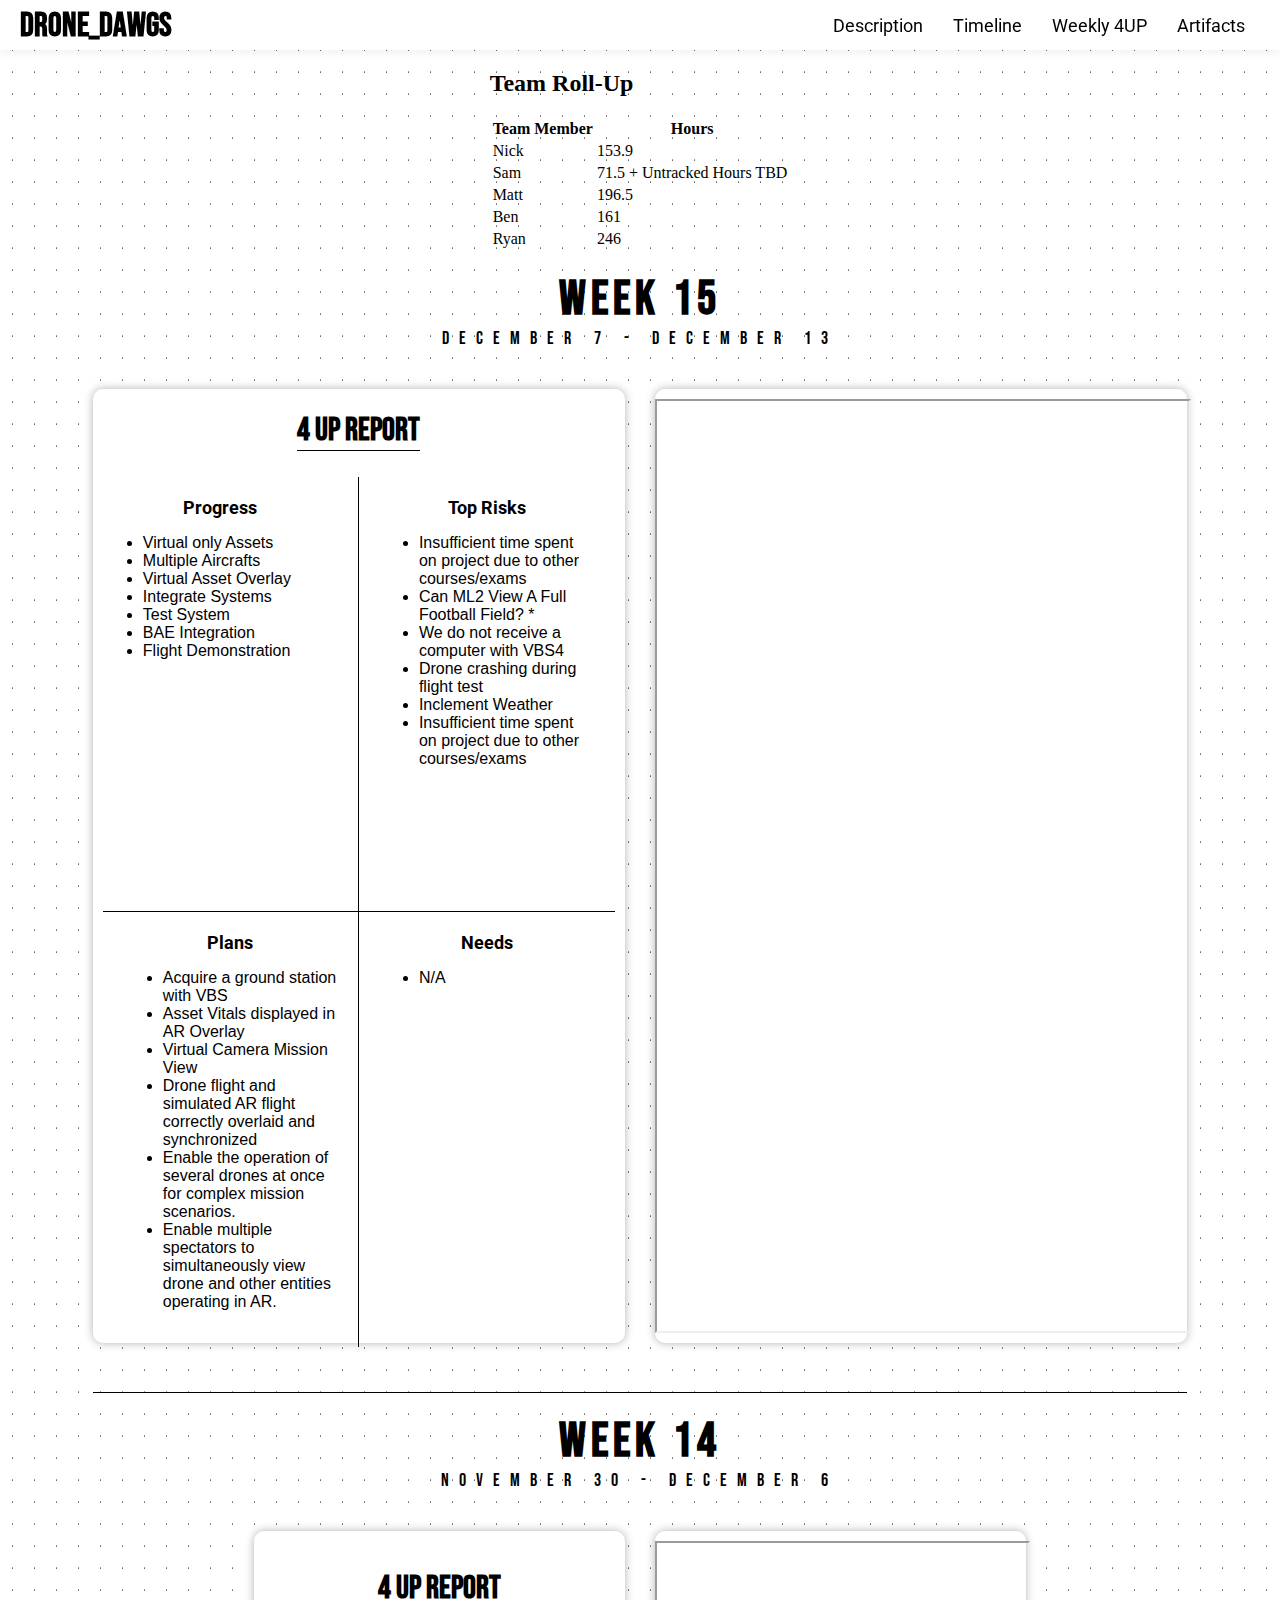
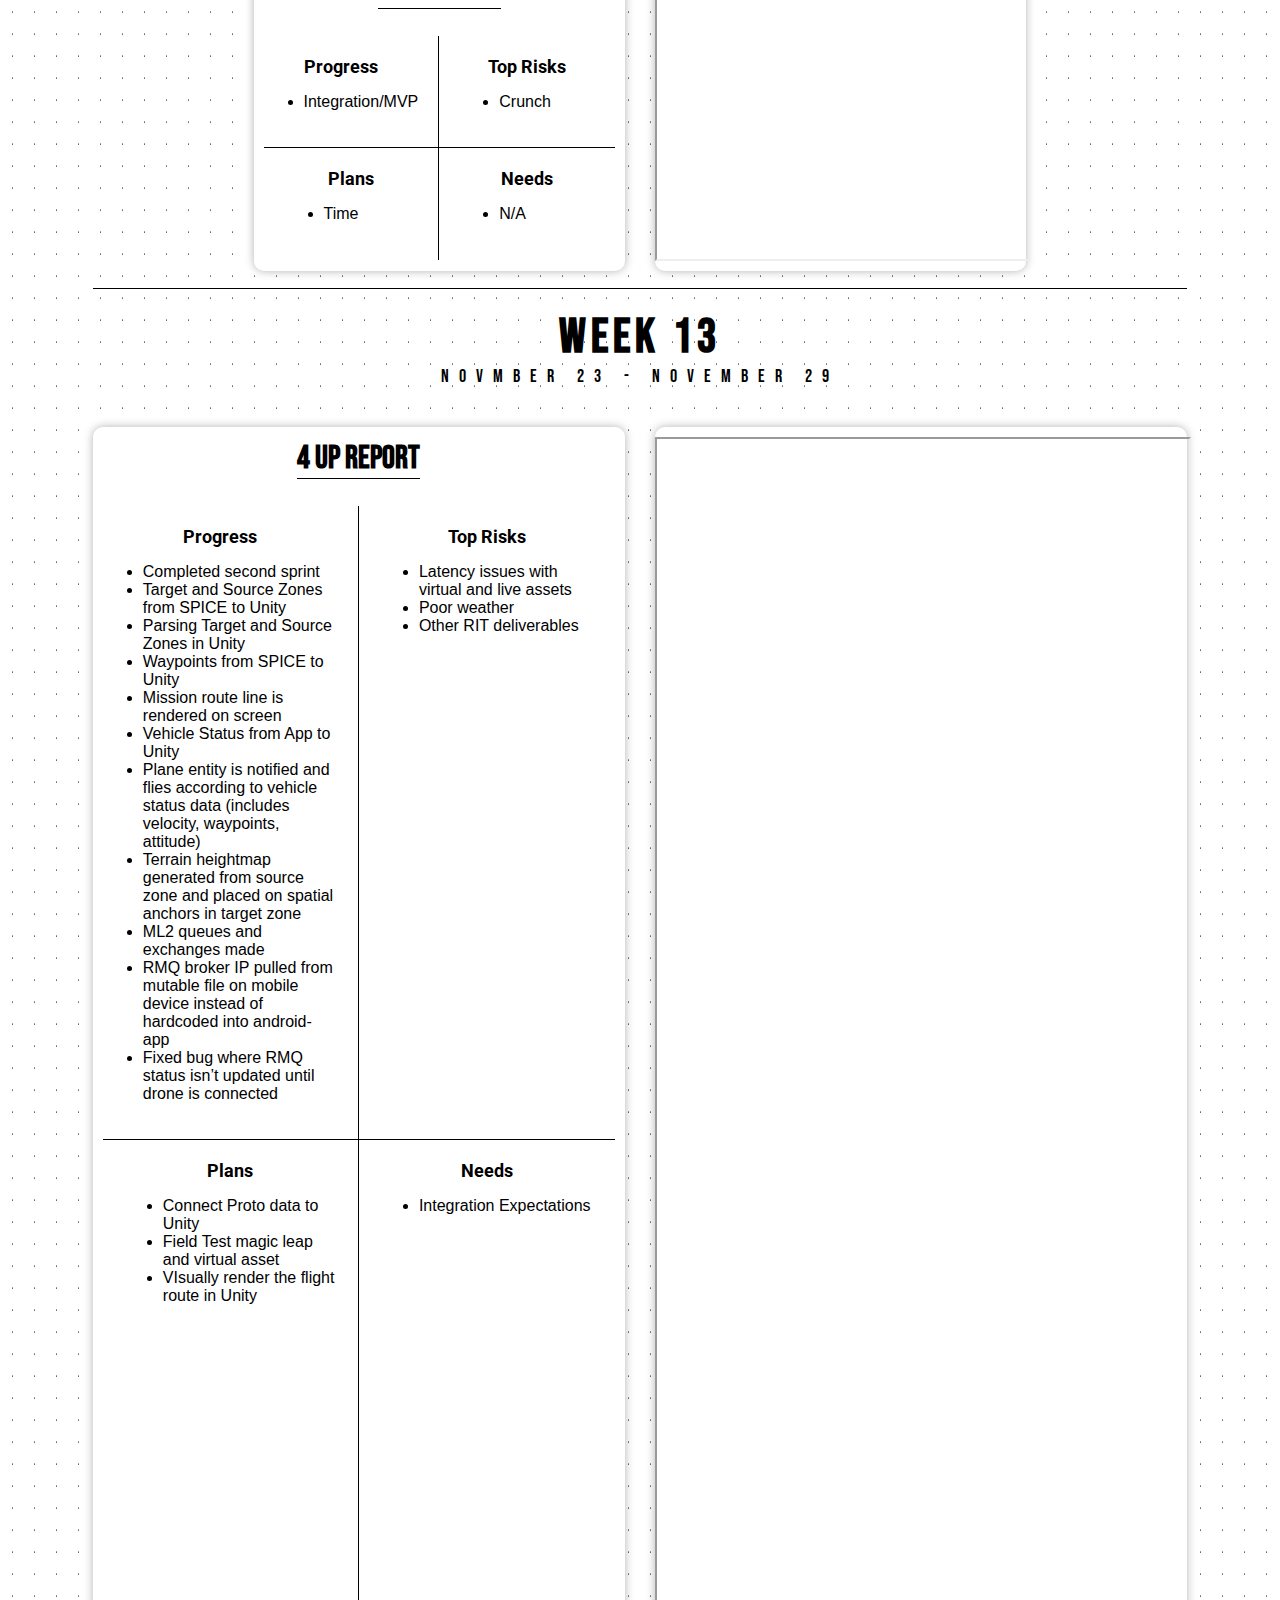
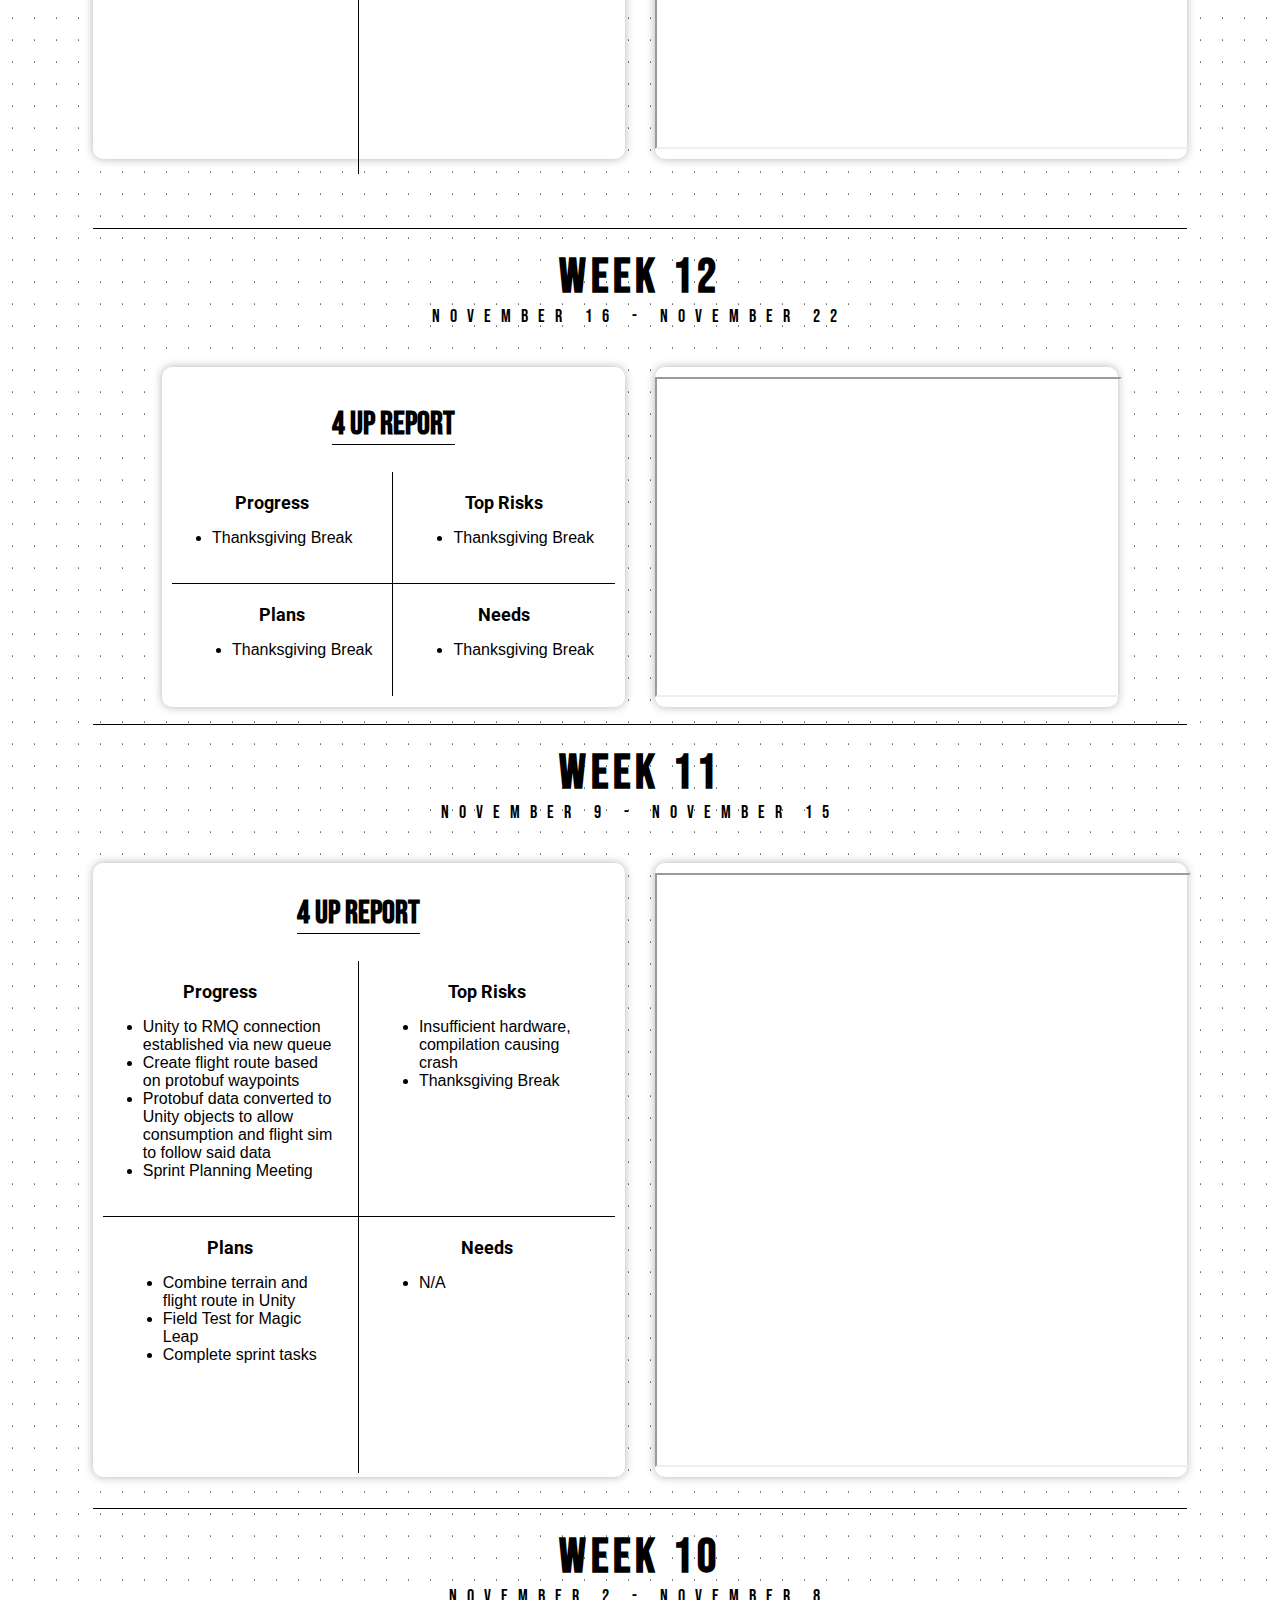
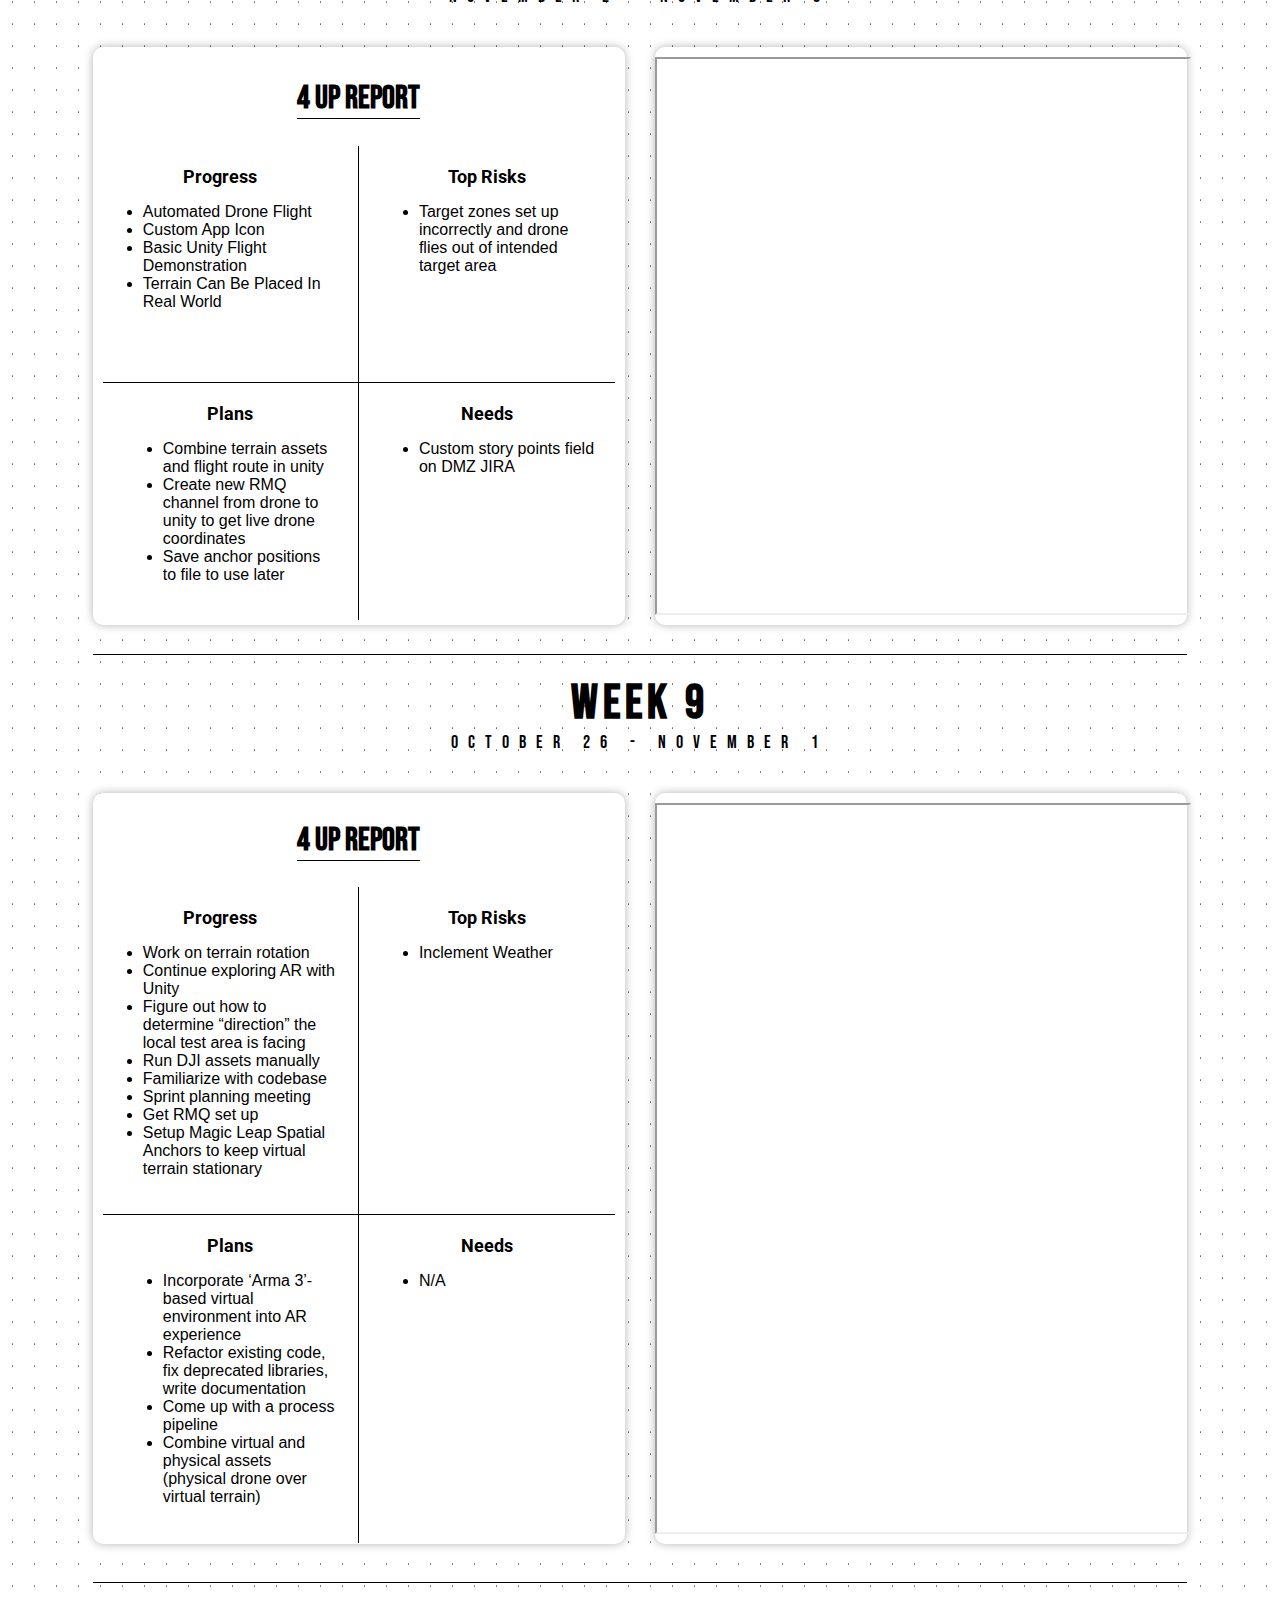
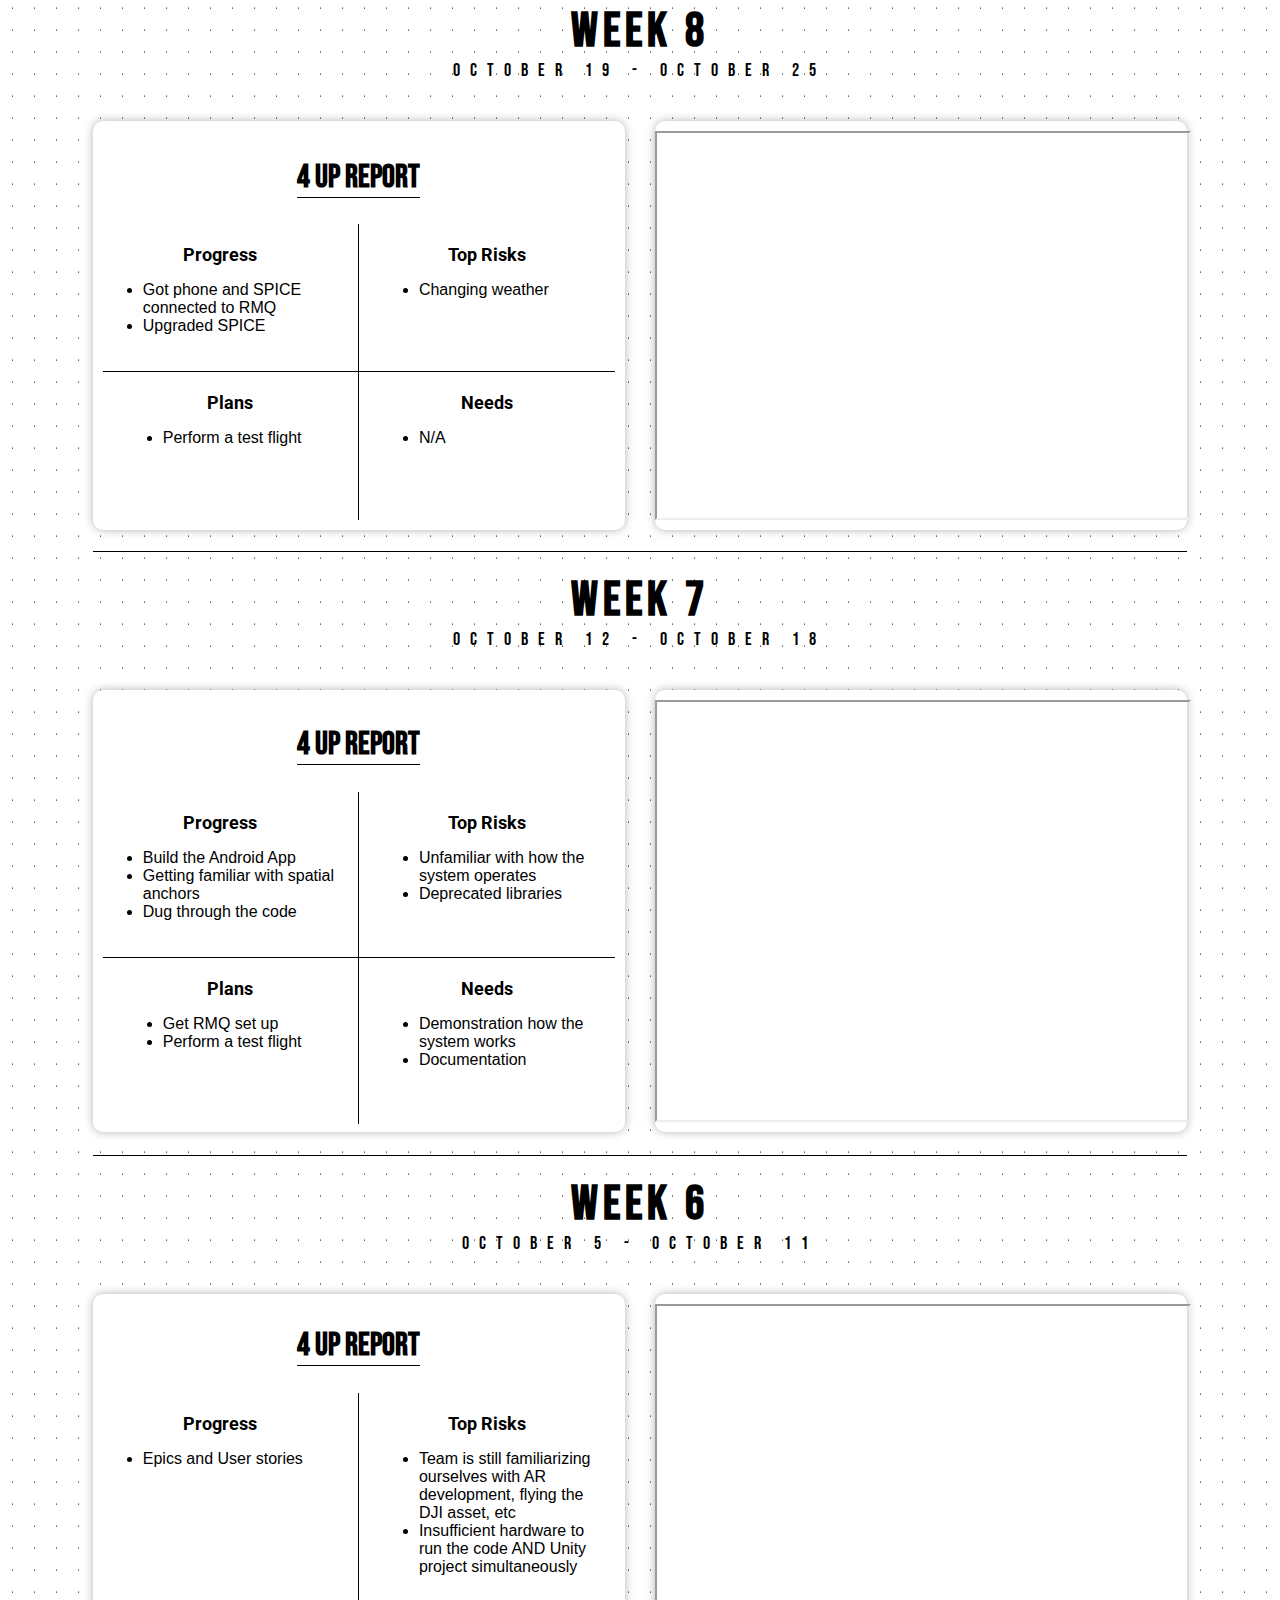
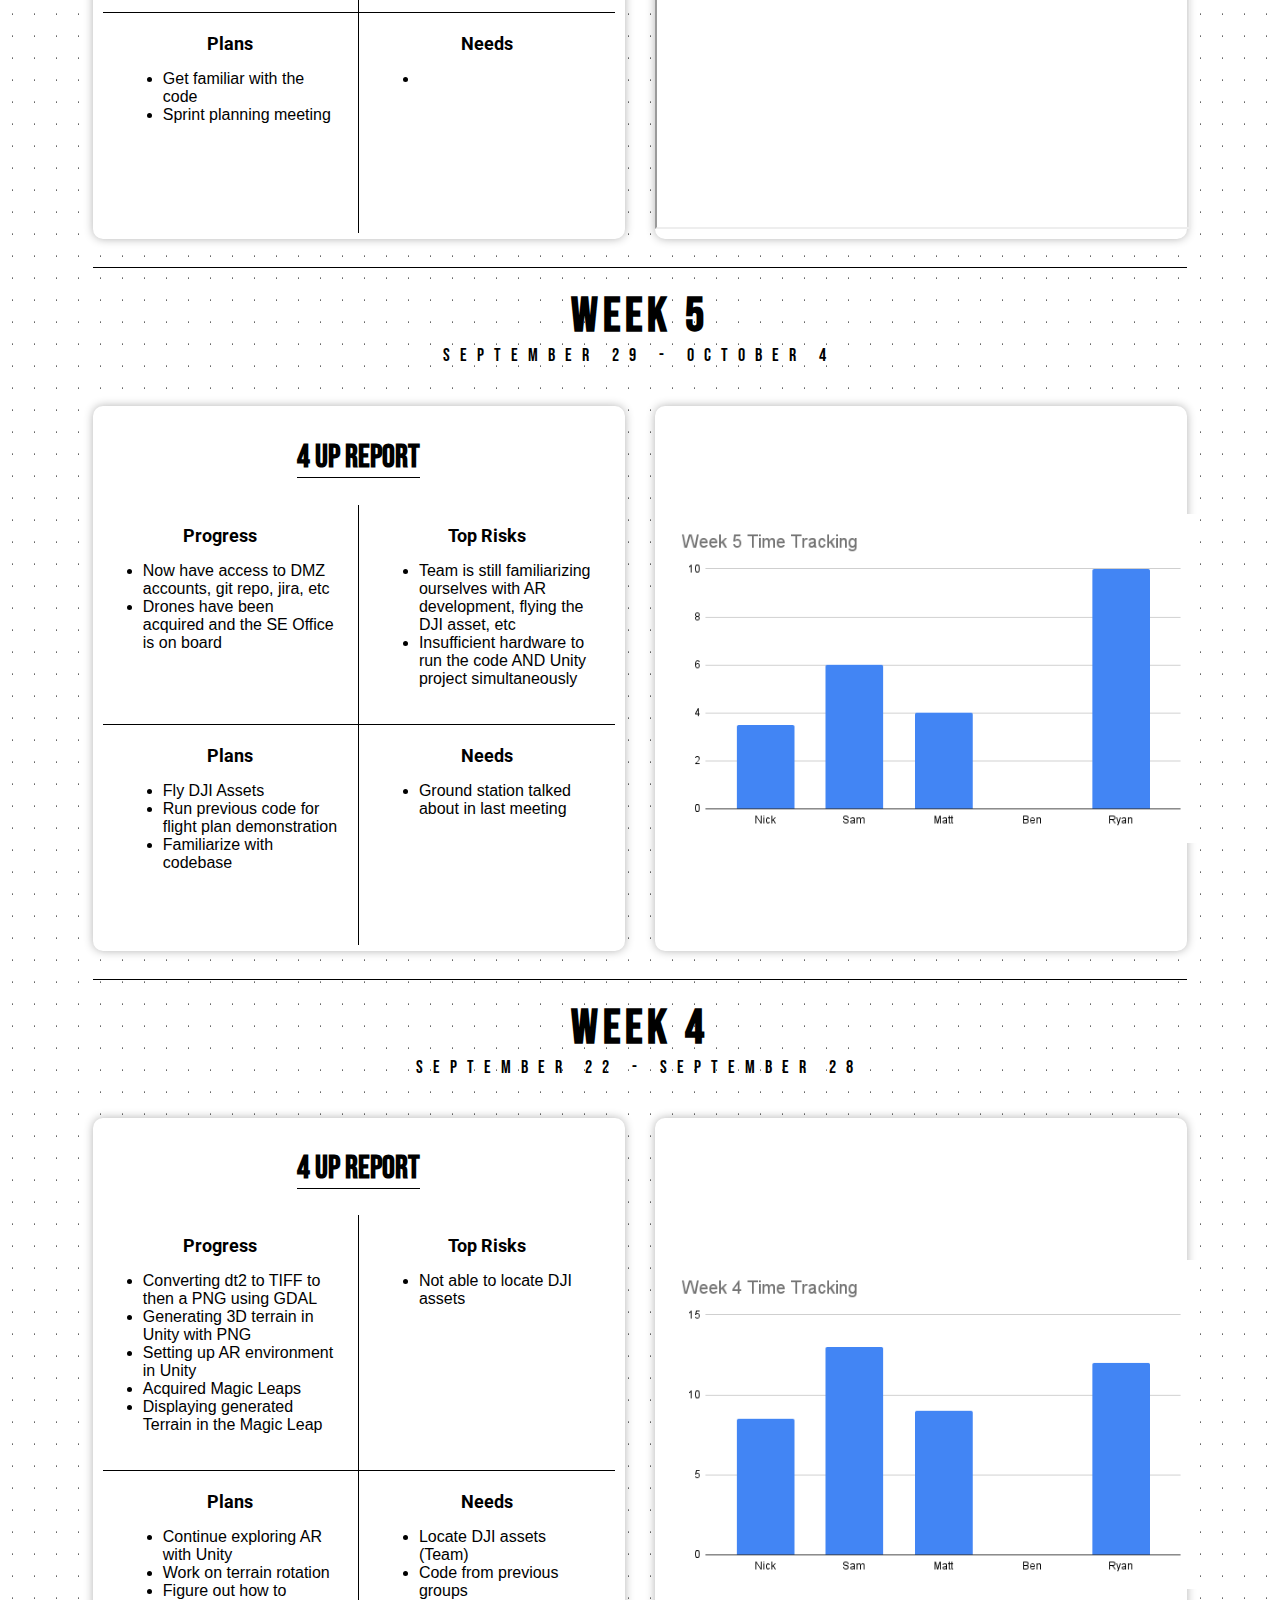
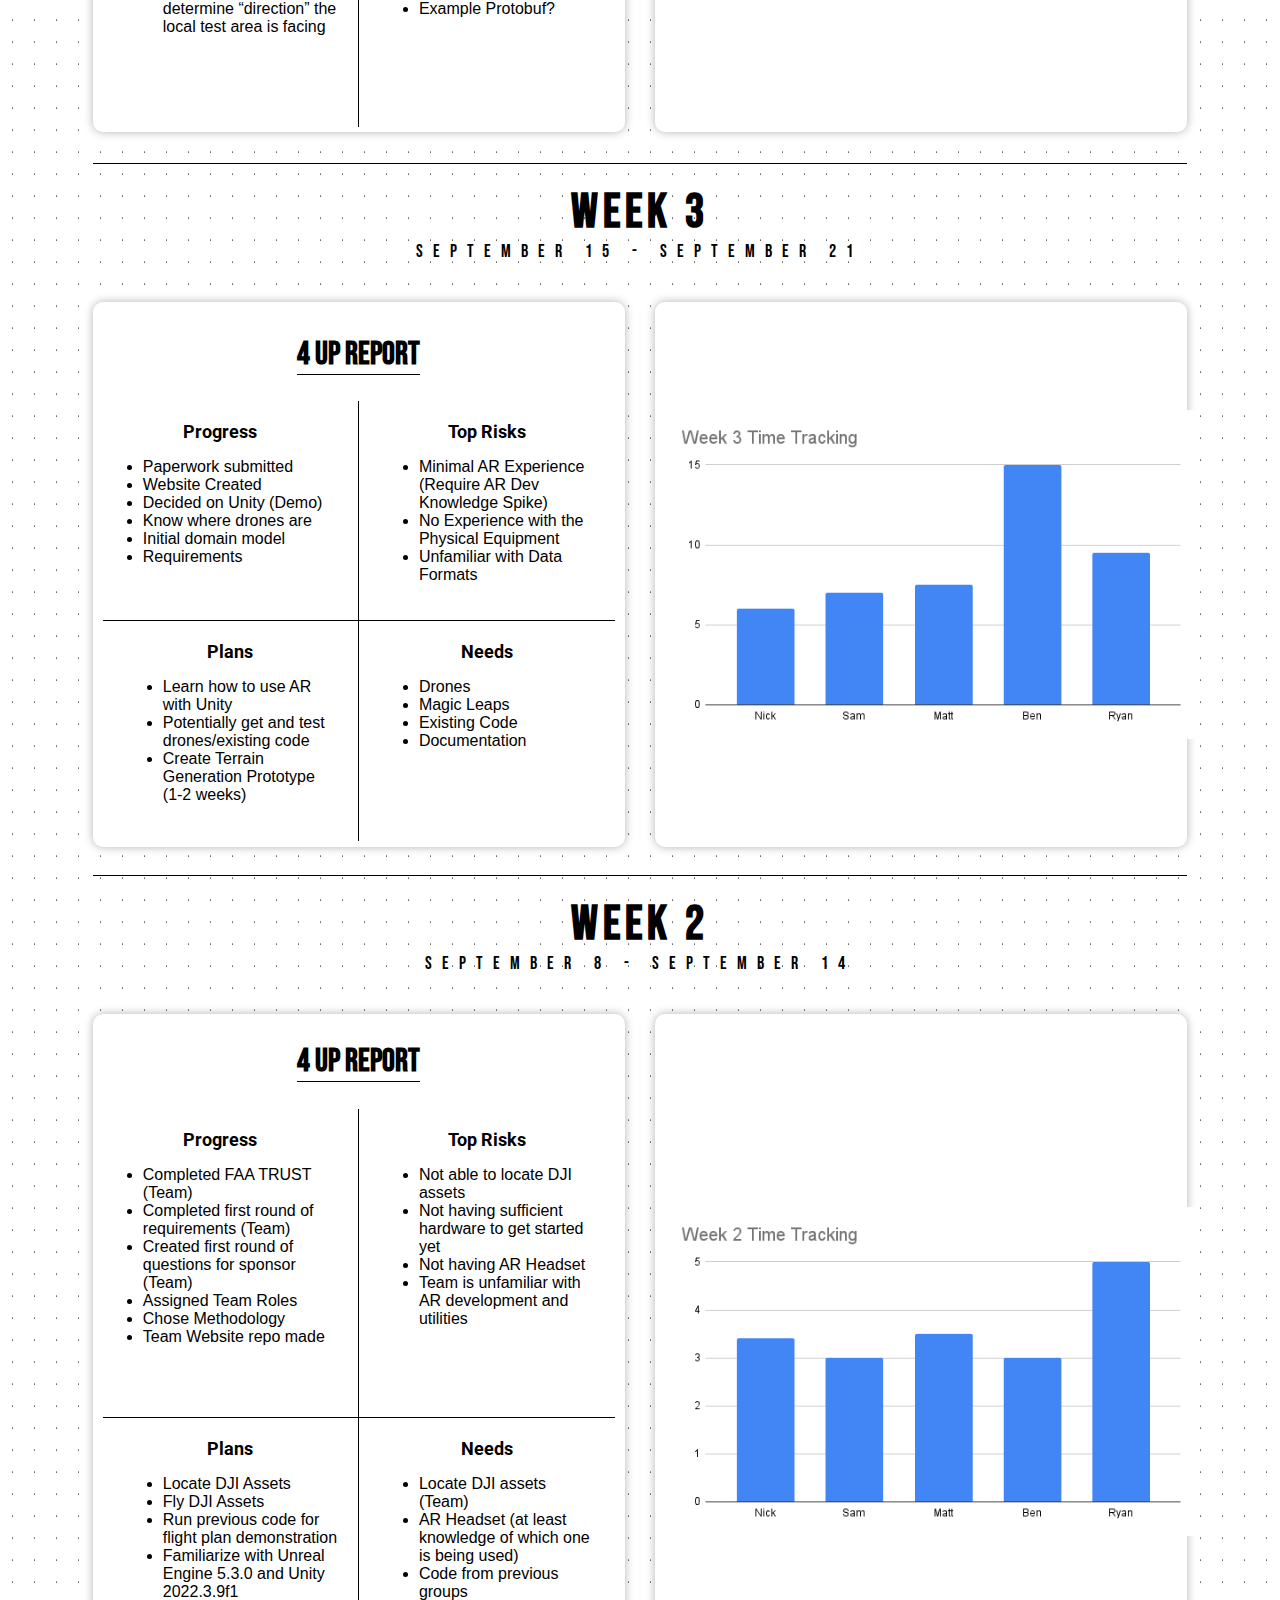
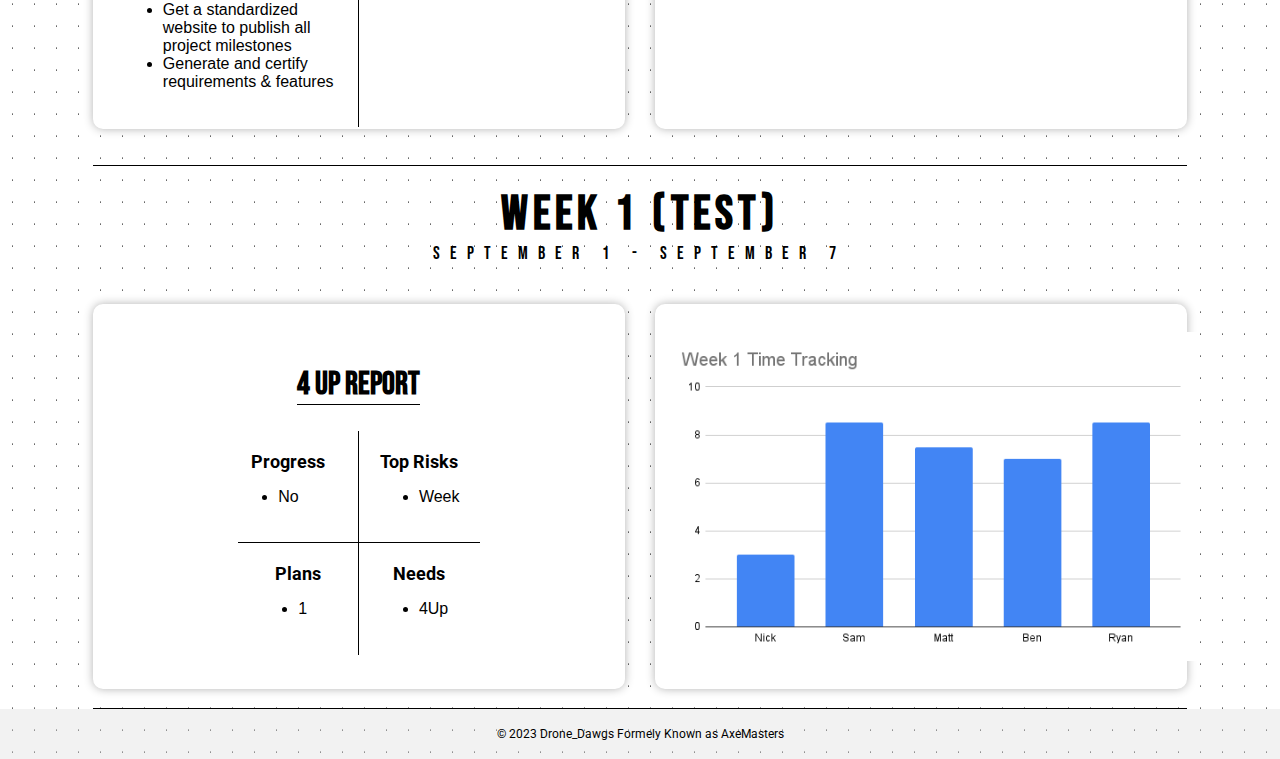
<file: 4ups.html>
<!DOCTYPE html>
<html lang="en">
<head>
    <meta charset="UTF-8">
    <meta name="viewport" content="width=device-width, initial-scale=1.0">
    <link rel="stylesheet" href="4ups_style.css">
    <title>Weekly Progress</title>
    <link rel="preconnect" href="https://fonts.googleapis.com">
    <link rel="preconnect" href="https://fonts.gstatic.com" crossorigin>
    <link href="https://fonts.googleapis.com/css2?family=Bebas+Neue&family=Montserrat:wght@300;400&family=Roboto:ital,wght@0,300;0,700;0,900;1,400&display=swap" rel="stylesheet"> 

</head>
<body>

    <nav>
        <div class="nav_container">
            <a href="index.html"><h2>DRONE_DAWGS</h2></a>
            <ol>
                <a href="index.html#synopsis"><li>Description</li></a>
                <a href="index.html#timeline"><li>Timeline</li></a>
                <a href="4ups.html"><li>Weekly 4UP</li></a>
                <a href="index.html#artifacts"><li>Artifacts</li></a>
            </ol>
        </div>
    </nav>

    <div class="size_container">

        <section id="teamRollUp">
            <h2>Team Roll-Up</h2>
        
            <table>
              <tr>
                <th>Team Member</th>
                <th>Hours</th>
              </tr>
              <tr>
                <td>Nick</td>
                <td>153.9</td>
              </tr>
              <tr>
                <td>Sam</td>
                <td>71.5 + Untracked Hours TBD</td>
              </tr>
              <tr>
                <td>Matt</td>
                <td>196.5</td>
              </tr>
              <tr>
                <td>Ben</td>
                <td>161</td>
              </tr>
              <tr>
                <td>Ryan</td>
                <td>246</td>
              </tr>
            </table>
          </section>

        <div id="week15" class="weekly_update_container">
            <h1>Week 15</h1>
            <p>December 7 - December 13</p>
            <div class="weekly_update_content">
                <div class="four_up">
                    <h2>4 UP Report</h2>
                    <div class="four_up_grid">
                        <div class="progress grid_item">
                            <h3>Progress</h3>
                            <ul>
                                <li>Virtual only Assets</li>
                                <li>Multiple Aircrafts</li>
                                <li>Virtual Asset Overlay</li>
                                <li>Integrate Systems</li>
                                <li>Test System</li>
                                <li>BAE Integration</li>
                                <li>Flight Demonstration </li>
                            </ul>
                        </div>
                        <div class="top_risks grid_item">
                            <h3>Top Risks</h3>
                            <ul>
                                <li>Insufficient time spent on project due to other courses/exams</li>
                                <li>Can ML2 View A Full Football Field? *</li>
                                <li>We do not receive a computer with VBS4</li>
                                <li>Drone crashing during flight test</li>
                                <li>Inclement Weather</li>
                                <li>Insufficient time spent on project due to other courses/exams</li>
                            </ul>
                        </div>
                        <div class="plans grid_item">
                            <h3>Plans</h3>
                            <ul>
                                <li>Acquire a ground station with VBS</li>
                                <li>Asset Vitals displayed in AR Overlay</li>
                                <li>Virtual Camera Mission View</li>
                                <li>Drone flight and simulated AR flight correctly overlaid and synchronized</li>
                                <li>Enable the operation of several drones at once for complex mission scenarios.</li>
                                <li>Enable multiple spectators to simultaneously view drone and other entities operating in AR.</li>
                            </ul>
                        </div>
                        <div class="needs grid_item">
                            <h3>Needs</h3>
                            <ul>
                                <li>N/A</li>
                            </ul>
                        </div>
                    </div>
                </div>


                <div class="time_tracking">
                    <iframe src="https://docs.google.com/spreadsheets/d/e/2PACX-1vQQHA_tiuShKMDXcbHHkMzvKTgAkawzZkpJ6OwMgwkrTbswBLiJ-PBliMqh6BJ5GkIRvp-LRqpTb5Iz/pubchart?oid=911032141&format=interactive" width="100%" height="100%"></iframe>
                </div>
            </div>
        </div>

        <div id="week14" class="weekly_update_container">
            <h1>Week 14</h1>
            <p>November 30 - December 6</p>
            <div class="weekly_update_content">
                <div class="four_up">
                    <h2>4 UP Report</h2>
                    <div class="four_up_grid">
                        <div class="progress grid_item">
                            <h3>Progress</h3>
                            <ul>
                                <li>Integration/MVP</li>
                            </ul>
                        </div>
                        <div class="top_risks grid_item">
                            <h3>Top Risks</h3>
                            <ul>
                                <li>Crunch</li>
                            </ul>
                        </div>
                        <div class="plans grid_item">
                            <h3>Plans</h3>
                            <ul>
                                <li>Time</li>
                            </ul>
                        </div>
                        <div class="needs grid_item">
                            <h3>Needs</h3>
                            <ul>
                                <li>N/A</li>
                            </ul>
                        </div>
                    </div>
                </div>


                <div class="time_tracking">
                    <iframe src="https://docs.google.com/spreadsheets/d/e/2PACX-1vQQHA_tiuShKMDXcbHHkMzvKTgAkawzZkpJ6OwMgwkrTbswBLiJ-PBliMqh6BJ5GkIRvp-LRqpTb5Iz/pubchart?oid=1427361950&format=interactive" width="100%" height="100%"></iframe>
                </div>
            </div>
        </div>

        <div id="week13" class="weekly_update_container">
            <h1>Week 13</h1>
            <p>Novmber 23 - November 29</p>
            <div class="weekly_update_content">
                <div class="four_up">
                    <h2>4 UP Report</h2>
                    <div class="four_up_grid">
                        <div class="progress grid_item">
                            <h3>Progress</h3>
                            <ul>
                                <li>Completed second sprint</li>
                                <li>Target and Source Zones from SPICE to Unity</li>
                                <li>Parsing Target and Source Zones in Unity</li>
                                <li>Waypoints from SPICE to Unity</li>
                                <li>Mission route line is rendered on screen</li>
                                <li>Vehicle Status from App to Unity</li>
                                <li>Plane entity is notified and flies according to vehicle status data (includes velocity, waypoints, attitude)</li>
                                <li>Terrain heightmap generated from source zone and placed on spatial anchors in target zone</li>
                                <li>ML2 queues and exchanges made</li>
                                <li>RMQ broker IP pulled from mutable file on mobile device instead of hardcoded into android-app</li>
                                <li>Fixed bug where RMQ status isn’t updated until drone is connected</li>
                            </ul>
                        </div>
                        <div class="top_risks grid_item">
                            <h3>Top Risks</h3>
                            <ul>
                                <li>Latency issues with virtual and live assets</li>
                                <li>Poor weather</li>
                                <li>Other RIT deliverables</li>
                            </ul>
                        </div>
                        <div class="plans grid_item">
                            <h3>Plans</h3>
                            <ul>
                                <li>Connect Proto data to Unity</li>
                                <li>Field Test magic leap and virtual asset</li>
                                <li>VIsually render the flight route in Unity</li>
                            </ul>
                        </div>
                        <div class="needs grid_item">
                            <h3>Needs</h3>
                            <ul>
                                <li>Integration Expectations</li>
                            </ul>
                        </div>
                    </div>
                </div>


                <div class="time_tracking">
                    <iframe src="https://docs.google.com/spreadsheets/d/e/2PACX-1vQQHA_tiuShKMDXcbHHkMzvKTgAkawzZkpJ6OwMgwkrTbswBLiJ-PBliMqh6BJ5GkIRvp-LRqpTb5Iz/pubchart?oid=831707779&format=interactive" width="100%" height="100%"></iframe>
                </div>
            </div>
        </div>

        <div id="week12" class="weekly_update_container">
            <h1>Week 12</h1>
            <p>November 16 - November 22</p>
            <div class="weekly_update_content">
                <div class="four_up">
                    <h2>4 UP Report</h2>
                    <div class="four_up_grid">
                        <div class="progress grid_item">
                            <h3>Progress</h3>
                            <ul>
                                <li>Thanksgiving Break</li>
                            </ul>
                        </div>
                        <div class="top_risks grid_item">
                            <h3>Top Risks</h3>
                            <ul>
                                <li>Thanksgiving Break</li>
                            </ul>
                        </div>
                        <div class="plans grid_item">
                            <h3>Plans</h3>
                            <ul>
                                <li>Thanksgiving Break</li>
                            </ul>
                        </div>
                        <div class="needs grid_item">
                            <h3>Needs</h3>
                            <ul>
                                <li>Thanksgiving Break</li>
                            </ul>
                        </div>
                    </div>
                </div>


                <div class="time_tracking">
                    <iframe src="https://docs.google.com/spreadsheets/d/e/2PACX-1vQQHA_tiuShKMDXcbHHkMzvKTgAkawzZkpJ6OwMgwkrTbswBLiJ-PBliMqh6BJ5GkIRvp-LRqpTb5Iz/pubchart?oid=585803700&format=interactive" width="100%" height="100%"></iframe>
                </div>
            </div>
        </div>

        <div id="week11" class="weekly_update_container">
            <h1>Week 11</h1>
            <p>November 9 - November 15</p>
            <div class="weekly_update_content">
                <div class="four_up">
                    <h2>4 UP Report</h2>
                    <div class="four_up_grid">
                        <div class="progress grid_item">
                            <h3>Progress</h3>
                            <ul>
                                <li>Unity to RMQ connection established via new queue</li>
                                <li>Create flight route based on protobuf waypoints</li>
                                <li>Protobuf data converted to Unity objects to allow consumption and flight sim to follow said data</li>
                                <li>Sprint Planning Meeting</li>
                            </ul>
                        </div>
                        <div class="top_risks grid_item">
                            <h3>Top Risks</h3>
                            <ul>
                                <li>Insufficient hardware, compilation causing crash</li>
                                <li>Thanksgiving Break</li>
                            </ul>
                        </div>
                        <div class="plans grid_item">
                            <h3>Plans</h3>
                            <ul>
                                <li>Combine terrain and flight route in Unity</li>
                                <li>Field Test for Magic Leap</li>
                                <li>Complete sprint tasks </li>
                            </ul>
                        </div>
                        <div class="needs grid_item">
                            <h3>Needs</h3>
                            <ul>
                                <li>N/A</li>
                            </ul>
                        </div>
                    </div>
                </div>


                <div class="time_tracking">
                    <iframe src="https://docs.google.com/spreadsheets/d/e/2PACX-1vQQHA_tiuShKMDXcbHHkMzvKTgAkawzZkpJ6OwMgwkrTbswBLiJ-PBliMqh6BJ5GkIRvp-LRqpTb5Iz/pubchart?oid=1725748524&amp;format=interactive" width="100%" height="100%"></iframe>
                </div>
            </div>
        </div>

        <div id="week10" class="weekly_update_container">
            <h1>Week 10</h1>
            <p>November 2 - November 8</p>
            <div class="weekly_update_content">
                <div class="four_up">
                    <h2>4 UP Report</h2>
                    <div class="four_up_grid">
                        <div class="progress grid_item">
                            <h3>Progress</h3>
                            <ul>
                                <li>Automated Drone Flight</li>
                                <li>Custom App Icon</li>
                                <li>Basic Unity Flight Demonstration</li>
                                <li>Terrain Can Be Placed In Real World</li>
                            </ul>
                        </div>
                        <div class="top_risks grid_item">
                            <h3>Top Risks</h3>
                            <ul>
                                <li>Target zones set up incorrectly and drone flies out of intended target area</li>
                            </ul>
                        </div>
                        <div class="plans grid_item">
                            <h3>Plans</h3>
                            <ul>
                                <li>Combine terrain assets and flight route in unity </li>
                                <li>Create new RMQ channel from drone to unity to get live drone coordinates</li>
                                <li>Save anchor positions to file to use later</li>
                            </ul>
                        </div>
                        <div class="needs grid_item">
                            <h3>Needs</h3>
                            <ul>
                                <li>Custom story points field on DMZ JIRA</li>
                            </ul>
                        </div>
                    </div>
                </div>


                <div class="time_tracking">
                    <iframe src="https://docs.google.com/spreadsheets/d/e/2PACX-1vQQHA_tiuShKMDXcbHHkMzvKTgAkawzZkpJ6OwMgwkrTbswBLiJ-PBliMqh6BJ5GkIRvp-LRqpTb5Iz/pubchart?oid=1103908825&amp;format=interactive" width="100%" height="100%"></iframe>
                </div>
            </div>
        </div>

        <div id="week9" class="weekly_update_container">
            <h1>Week 9</h1>
            <p>October 26 - November 1</p>
            <div class="weekly_update_content">
                <div class="four_up">
                    <h2>4 UP Report</h2>
                    <div class="four_up_grid">
                        <div class="progress grid_item">
                            <h3>Progress</h3>
                            <ul>
                                <li>Work on terrain rotation</li>
                                <li>Continue exploring AR with Unity</li>
                                <li>Figure out how to determine “direction” the local test area is facing</li>
                                <li>Run DJI assets manually</li>
                                <li>Familiarize with codebase</li>
                                <li>Sprint planning meeting</li>
                                <li>Get RMQ set up</li>
                                <li>Setup Magic Leap Spatial Anchors to keep virtual terrain stationary</li>
                            </ul>
                        </div>
                        <div class="top_risks grid_item">
                            <h3>Top Risks</h3>
                            <ul>
                                <li>Inclement Weather</li>
                            </ul>
                        </div>
                        <div class="plans grid_item">
                            <h3>Plans</h3>
                            <ul>
                                <li>Incorporate ‘Arma 3’-based virtual environment into AR experience</li>
                                <li>Refactor existing code, fix deprecated libraries, write documentation</li>
                                <li>Come up with a process pipeline </li>
                                <li>Combine virtual and physical assets (physical drone over virtual terrain)</li>
                            </ul>
                        </div>
                        <div class="needs grid_item">
                            <h3>Needs</h3>
                            <ul>
                                <li>N/A</li>
                            </ul>
                        </div>
                    </div>
                </div>


                <div class="time_tracking">
                    <iframe src="https://docs.google.com/spreadsheets/d/e/2PACX-1vQQHA_tiuShKMDXcbHHkMzvKTgAkawzZkpJ6OwMgwkrTbswBLiJ-PBliMqh6BJ5GkIRvp-LRqpTb5Iz/pubchart?oid=479351621&amp;format=interactive" width="100%" height="100%"></iframe>
                </div>
            </div>
        </div>

        <div id="week8" class="weekly_update_container">
            <h1>Week 8</h1>
            <p>October 19 - October 25</p>
            <div class="weekly_update_content">
                <div class="four_up">
                    <h2>4 UP Report</h2>
                    <div class="four_up_grid">
                        <div class="progress grid_item">
                            <h3>Progress</h3>
                            <ul>
                                <li>Got phone and SPICE connected to RMQ</li>
                                <li>Upgraded SPICE</li>
                            </ul>
                        </div>
                        <div class="top_risks grid_item">
                            <h3>Top Risks</h3>
                            <ul>
                                <li>Changing weather</li>
                            </ul>
                        </div>
                        <div class="plans grid_item">
                            <h3>Plans</h3>
                            <ul>
                                <li>Perform a test flight</li>
                            </ul>
                        </div>
                        <div class="needs grid_item">
                            <h3>Needs</h3>
                            <ul>
                                <li>N/A</li>
                            </ul>
                        </div>
                    </div>
                </div>


                <div class="time_tracking">
                    <iframe src="https://docs.google.com/spreadsheets/d/e/2PACX-1vQQHA_tiuShKMDXcbHHkMzvKTgAkawzZkpJ6OwMgwkrTbswBLiJ-PBliMqh6BJ5GkIRvp-LRqpTb5Iz/pubchart?oid=1723833571&amp;format=interactive" width="100%" height="100%"></iframe>
                </div>
            </div>
        </div>

        <div id="week7" class="weekly_update_container">
            <h1>Week 7</h1>
            <p>October 12 - October 18</p>
            <div class="weekly_update_content">
                <div class="four_up">
                    <h2>4 UP Report</h2>
                    <div class="four_up_grid">
                        <div class="progress grid_item">
                            <h3>Progress</h3>
                            <ul>
                                <li>Build the Android App</li>
                                <li>Getting familiar with spatial anchors </li>
                                <li>Dug through the code</li>
                            </ul>
                        </div>
                        <div class="top_risks grid_item">
                            <h3>Top Risks</h3>
                            <ul>
                                <li>Unfamiliar with how the system operates</li>
                                <li>Deprecated libraries</li>
                            </ul>
                        </div>
                        <div class="plans grid_item">
                            <h3>Plans</h3>
                            <ul>
                                <li>Get RMQ set up</li>
                                <li>Perform a test flight</li>
                            </ul>
                        </div>
                        <div class="needs grid_item">
                            <h3>Needs</h3>
                            <ul>
                                <li>Demonstration how the system works</li>
                                <li>Documentation</li>
                            </ul>
                        </div>
                    </div>
                </div>


                <div class="time_tracking">
                    <iframe src="https://docs.google.com/spreadsheets/d/e/2PACX-1vQQHA_tiuShKMDXcbHHkMzvKTgAkawzZkpJ6OwMgwkrTbswBLiJ-PBliMqh6BJ5GkIRvp-LRqpTb5Iz/pubchart?oid=1157078046&amp;format=interactive" width="100%" height="100%"></iframe>
                </div>
            </div>
        </div>

        <div id="week6" class="weekly_update_container">
            <h1>Week 6</h1>
            <p>October 5 - October 11</p>
            <div class="weekly_update_content">
                <div class="four_up">
                    <h2>4 UP Report</h2>
                    <div class="four_up_grid">
                        <div class="progress grid_item">
                            <h3>Progress</h3>
                            <ul>
                                <li>Epics and User stories</li>
                            </ul>
                        </div>
                        <div class="top_risks grid_item">
                            <h3>Top Risks</h3>
                            <ul>
                                <li>Team is still familiarizing ourselves with AR development, flying the DJI asset, etc</li>
                                <li>Insufficient hardware to run the code AND Unity project simultaneously</li>
                            </ul>
                        </div>
                        <div class="plans grid_item">
                            <h3>Plans</h3>
                            <ul>
                                <li>Get familiar with the code</li>
                                <li>Sprint planning meeting</li>
                            </ul>
                        </div>
                        <div class="needs grid_item">
                            <h3>Needs</h3>
                            <ul>
                                <li></li>
                            </ul>
                        </div>
                    </div>
                </div>


                <div class="time_tracking">
                    <iframe src="https://docs.google.com/spreadsheets/d/e/2PACX-1vQQHA_tiuShKMDXcbHHkMzvKTgAkawzZkpJ6OwMgwkrTbswBLiJ-PBliMqh6BJ5GkIRvp-LRqpTb5Iz/pubchart?oid=1155262385&amp;format=interactive" width="100%" height="100%"></iframe>
                </div>
            </div>
        </div>

        <div id="week5" class="weekly_update_container">
            <h1>Week 5</h1>
            <p>September 29 - October 4</p>
            <div class="weekly_update_content">
                <div class="four_up">
                    <h2>4 UP Report</h2>
                    <div class="four_up_grid">
                        <div class="progress grid_item">
                            <h3>Progress</h3>
                            <ul>
                                <li>Now have access to DMZ accounts, git repo, jira, etc</li>
                                <li>Drones have been acquired and the SE Office is on board</li>
                            </ul>
                        </div>
                        <div class="top_risks grid_item">
                            <h3>Top Risks</h3>
                            <ul>
                                <li>Team is still familiarizing ourselves with AR development, flying the DJI asset, etc</li>
                                <li>Insufficient hardware to run the code AND Unity project simultaneously</li>
                            </ul>
                        </div>
                        <div class="plans grid_item">
                            <h3>Plans</h3>
                            <ul>
                                <li>Fly DJI Assets</li>
                                <li>Run previous code for flight plan demonstration</li>
                                <li>Familiarize with codebase</li>
                            </ul>
                        </div>
                        <div class="needs grid_item">
                            <h3>Needs</h3>
                            <ul>
                                <li>Ground station talked about in last meeting</li>
                            </ul>
                        </div>
                    </div>
                </div>


                <div class="time_tracking">
                    <img src="images\time tracking pngs\Week 5 Time Tracking.png" alt="">
                </div>
            </div>
        </div>

        <div id="week4" class="weekly_update_container">
            <h1>Week 4</h1>
            <p>September 22 - September 28</p>
            <div class="weekly_update_content">
                <div class="four_up">
                    <h2>4 UP Report</h2>
                    <div class="four_up_grid">
                        <div class="progress grid_item">
                            <h3>Progress</h3>
                            <ul>
                                <li>Converting dt2 to TIFF to then a PNG using GDAL</li>
                                <li>Generating 3D terrain in Unity with PNG</li>
                                <li>Setting up AR environment in Unity</li>
                                <li>Acquired Magic Leaps</li>
                                <li>Displaying generated Terrain in the Magic Leap</li>
                            </ul>
                        </div>
                        <div class="top_risks grid_item">
                            <h3>Top Risks</h3>
                            <ul>
                                <li>Not able to locate DJI assets</li>
                            </ul>
                        </div>
                        <div class="plans grid_item">
                            <h3>Plans</h3>
                            <ul>
                                <li>Continue exploring AR with Unity</li>
                                <li>Work on terrain rotation</li>
                                <li>Figure out how to determine “direction” the local test area is facing</li>
                            </ul>
                        </div>
                        <div class="needs grid_item">
                            <h3>Needs</h3>
                            <ul>
                                <li>Locate DJI assets (Team)</li>
                                <li>Code from previous groups</li>
                                <li>Example Protobuf?</li>
                            </ul>
                        </div>
                    </div>
                </div>


                <div class="time_tracking">
                    <img src="images\time tracking pngs\Week 4 Time Tracking.png" alt="">
                </div>
            </div>
        </div>

        <div id="week2" class="weekly_update_container">
            <h1>Week 3</h1>
            <p>September 15 - September 21</p>
            <div class="weekly_update_content">
                <div class="four_up">
                    <h2>4 UP Report</h2>
                    <div class="four_up_grid">
                        <div class="progress grid_item">
                            <h3>Progress</h3>
                            <ul>
                                <li>Paperwork submitted</li>
                                <li>Website Created</li>
                                <li>Decided on Unity (Demo)</li>
                                <li>Know where drones are</li>
                                <li>Initial domain model</li>
                                <li>Requirements</li>
                            </ul>
                        </div>
                        <div class="top_risks grid_item">
                            <h3>Top Risks</h3>
                            <ul>
                                <li>Minimal AR Experience (Require AR Dev Knowledge Spike)</li>
                                <li>No Experience with the Physical Equipment</li>
                                <li>Unfamiliar with Data Formats</li>
                            </ul>
                        </div>
                        <div class="plans grid_item">
                            <h3>Plans</h3>
                            <ul>
                                <li>Learn how to use AR with Unity</li>
                                <li>Potentially get and test drones/existing code</li>
                                <li>Create Terrain Generation Prototype (1-2 weeks)</li>
                               
                            </ul>
                        </div>
                        <div class="needs grid_item">
                            <h3>Needs</h3>
                            <ul>
                                <li>Drones</li>
                                <li>Magic Leaps</li>
                                <li>Existing Code</li>
                                <li>Documentation</li>
                            </ul>
                        </div>
                    </div>
                </div>


                <div class="time_tracking">
                    <img src="images\time tracking pngs\Week 3 Time Tracking.png" alt="">
                </div>
            </div>
        </div>

        <div id="week2" class="weekly_update_container">
            <h1>Week 2</h1>
            <p>September 8 - September 14</p>
            <div class="weekly_update_content">
                <div class="four_up">
                    <h2>4 UP Report</h2>
                    <div class="four_up_grid">
                        <div class="progress grid_item">
                            <h3>Progress</h3>
                            <ul>
                                <li>Completed FAA TRUST (Team)</li>
                                <li>Completed first round of requirements (Team)</li>
                                <li>Created first round of questions for sponsor (Team)</li>
                                <li>Assigned Team Roles</li>
                                <li>Chose Methodology</li>
                                <li>Team Website repo made</li>
                            </ul>
                        </div>
                        <div class="top_risks grid_item">
                            <h3>Top Risks</h3>
                            <ul>
                                <li>Not able to locate DJI assets</li>
                                <li>Not having sufficient hardware to get started yet</li>
                                <li>Not having AR Headset</li>
                                <li>Team is unfamiliar with AR development and utilities</li>
                            </ul>
                        </div>
                        <div class="plans grid_item">
                            <h3>Plans</h3>
                            <ul>
                                <li>Locate DJI Assets</li>
                                <li>Fly DJI Assets</li>
                                <li>Run previous code for flight plan demonstration</li>
                                <li>Familiarize with Unreal Engine 5.3.0 and Unity 2022.3.9f1</li>
                                <li>Get a standardized website to publish all project milestones</li>
                                <li>Generate and certify requirements & features</li>                               
                            </ul>
                        </div>
                        <div class="needs grid_item">
                            <h3>Needs</h3>
                            <ul>
                                <li>Locate DJI assets (Team)</li>
                                <li>AR Headset (at least knowledge of which one is being used)</li>
                                <li>Code from previous groups</li>
                            </ul>
                        </div>
                    </div>
                </div>

                <div class="time_tracking">
                    <img src="images\time tracking pngs\Week 2 Time Tracking.png" alt="">
                </div>
            </div>
        </div>

        <div id="week1" class="weekly_update_container">
            <h1>Week 1 (Test)</h1>
            <p>September 1 - September 7</p>
            <div class="weekly_update_content">
                <div class="four_up">
                    <h2>4 UP Report</h2>
                    <div class="four_up_grid">
                        <div class="progress grid_item">
                            <h3>Progress</h3>
                            <ul>
                                <li>No</li>
                            </ul>
                        </div>
                        <div class="top_risks grid_item">
                            <h3>Top Risks</h3>
                            <ul>
                                <li>Week</li>
                            </ul>
                        </div>
                        <div class="plans grid_item">
                            <h3>Plans</h3>
                            <ul>
                                <li>1</li>
                            </ul>
                        </div>
                        <div class="needs grid_item">
                            <h3>Needs</h3>
                            <ul>
                                <li>4Up</li>
                            </ul>
                        </div>
                    </div>
                </div>

                <div class="time_tracking">
                    <img src="images\time tracking pngs\Week 1 Time Tracking.png" alt="">
                </div>
            </div>
            
        </div>

    </div>

    <footer class="site-footer">
        <div class="footer-container">
            <p>© 2023 Drone_Dawgs Formely Known as AxeMasters</p>
        </div>
    </footer>
</body>
</html>
</file>
<file: 4ups_style.css>
html {
    scroll-behavior: smooth;
}

body {
    display: flex;
    flex-direction: column;
    justify-content: center;
    align-items: center;
    margin: 0;
    padding: 0;
    background:
        linear-gradient(90deg, var(--dot-bg) calc(var(--dot-space) - var(--dot-size)), transparent 1%) center / var(--dot-space) var(--dot-space),
        linear-gradient(var(--dot-bg) calc(var(--dot-space) - var(--dot-size)), transparent 1%) center / var(--dot-space) var(--dot-space),
        var(--dot-color);
    --dot-bg: white;
    --dot-color: black;
    --dot-size: 1px;
    --dot-space: 22px;
}


.size_container {
    width: 90%;
    max-width: 1920px;
    display: flex ;
    flex-direction: column;
    justify-content: center;
    align-items: center;
}

/* Navbar */
nav {
    position: sticky;
    top: 0;
    height: 50px;
    width: 100vw;
    display: flex;
    justify-content: center;
    align-items: center; /* Aligned items vertically */
    background-color: rgba(255, 255, 255, 1);
    z-index: 1001;
    box-shadow: 0px 4px 9px 0px rgba(0,0,0,0.05);}

.nav_container  {
    width: 100%;
    max-width: 1920px;
    padding: 0 20px;
    display: flex;
    justify-content: space-between;
    align-items: center; /* Aligned items vertically */
}

nav ol { 
    list-style: none;
    display: flex;
    justify-content: space-between;
    align-items: center;
}

nav ol a {
    text-decoration: none;
    text-align: center;
    height:50px;
    color: #000; 
}

nav ol a:visited{
    color:#000;
}

nav ol a:hover{
    color: #fff; 
    background-color: rgba(247,105,2,1);
}

nav li {
    list-style: none;
    font-family: 'Roboto', sans-serif;
    font-size: large;
    margin: auto;
    padding: 15px
}

nav h2 {
    font-family: 'Bebas Neue', sans-serif;
    font-size: 34px;
}

nav a {
    text-decoration: none;
    color: #000;
}

nav a:hover {
    color: rgba(247,105,2,1);
}




.weekly_update_container {
    width: 95%;
    padding: 20px 0;
    border-bottom: 1px solid black;
    display: flex;
    flex-direction: column;
    justify-content: center;
    align-items: center;
}

.weekly_update_container h1 {
    margin: auto;
    text-align: center;

    font-family: 'Bebas Neue', sans-serif;
    font-size: 48px;
    letter-spacing: 5px;  
}

.weekly_update_container p {
    margin: auto;
    text-align: center;
    padding-bottom: 10px;

    font-family: 'Bebas Neue', sans-serif;
    font-size: 18px;
    letter-spacing: 10px;  
}

.weekly_update_content{
    display: grid;

    grid-template-columns: 1fr 1fr;
    grid-auto-columns: 1fr;
    gap: 30px;
    align-items: stretch;

    margin-top: 30px;
}

.four_up{
    border-radius: 10px;
    box-shadow: 0px 0px 10px rgba(0,0,0, .3);
    padding: 0;
    background-color: #fff;
    grid-row: 1/3 ;
    display: flex;
    flex-direction: column;
    justify-content: center;
    align-items:center;
    height: min-content;
    max-width: 1100px;
    padding: 10px;
}

.four_up h2 {
    width:fit-content;

    font-family: 'Bebas Neue', sans-serif;
    font-size: 32px;
    border-bottom: 1px solid black;
}

.four_up_grid{
    display: grid;
    grid-template-columns: 1fr 1fr;
    grid-template-rows: 1fr 1fr;
}

.grid_item {
    padding: 20px;
}

.grid_item h3 {
    margin: auto;
    text-align: center;

    font-family: 'Roboto', sans-serif;
    font-size: 18px; 
}

.grid_item li {
    font-family:Verdana, Geneva, Tahoma, sans-serif
}

.grid_item:nth-child(1){
    border-right: 1px solid black;
    border-bottom: 1px solid black;
    padding-left: 0;
    margin-left: 0
}

.grid_item:nth-child(2){
    border-bottom: 1px solid black;
}

.grid_item:nth-child(3){
    border-right: 1px solid black;
}


.jira, .time_tracking {
    padding: 10px 0;
    margin-bottom: 15px;
    background-color: #fff;
    box-shadow: 0px 0px 10px rgba(0,0,0, .3);
    border-radius: 10px;
    height: 100%;
}

.jira img, .time_tracking img{
    margin:auto;
    display: block;
    border-radius: 10px;

    object-fit:contain;
    max-width: 100%;
    height:max-content;
    padding: 10px;
}

.four_up, .jira, .time_tracking {
    display: flex;
    flex-direction: column;
    height: 100%;
}

.four_up, .time_tracking {
    grid-row: 1;
    height: 95%;
}

/* Ensure content inside grid items fills the height */


.site-footer {
    background-color: #dbdada5b;
    padding: 6px;
    text-align: center;
    font-family: 'Roboto', sans-serif;
    font-size: 12px;
}

.footer-container {
    width: 100vw;
    margin: 0 auto;
}
</file>
